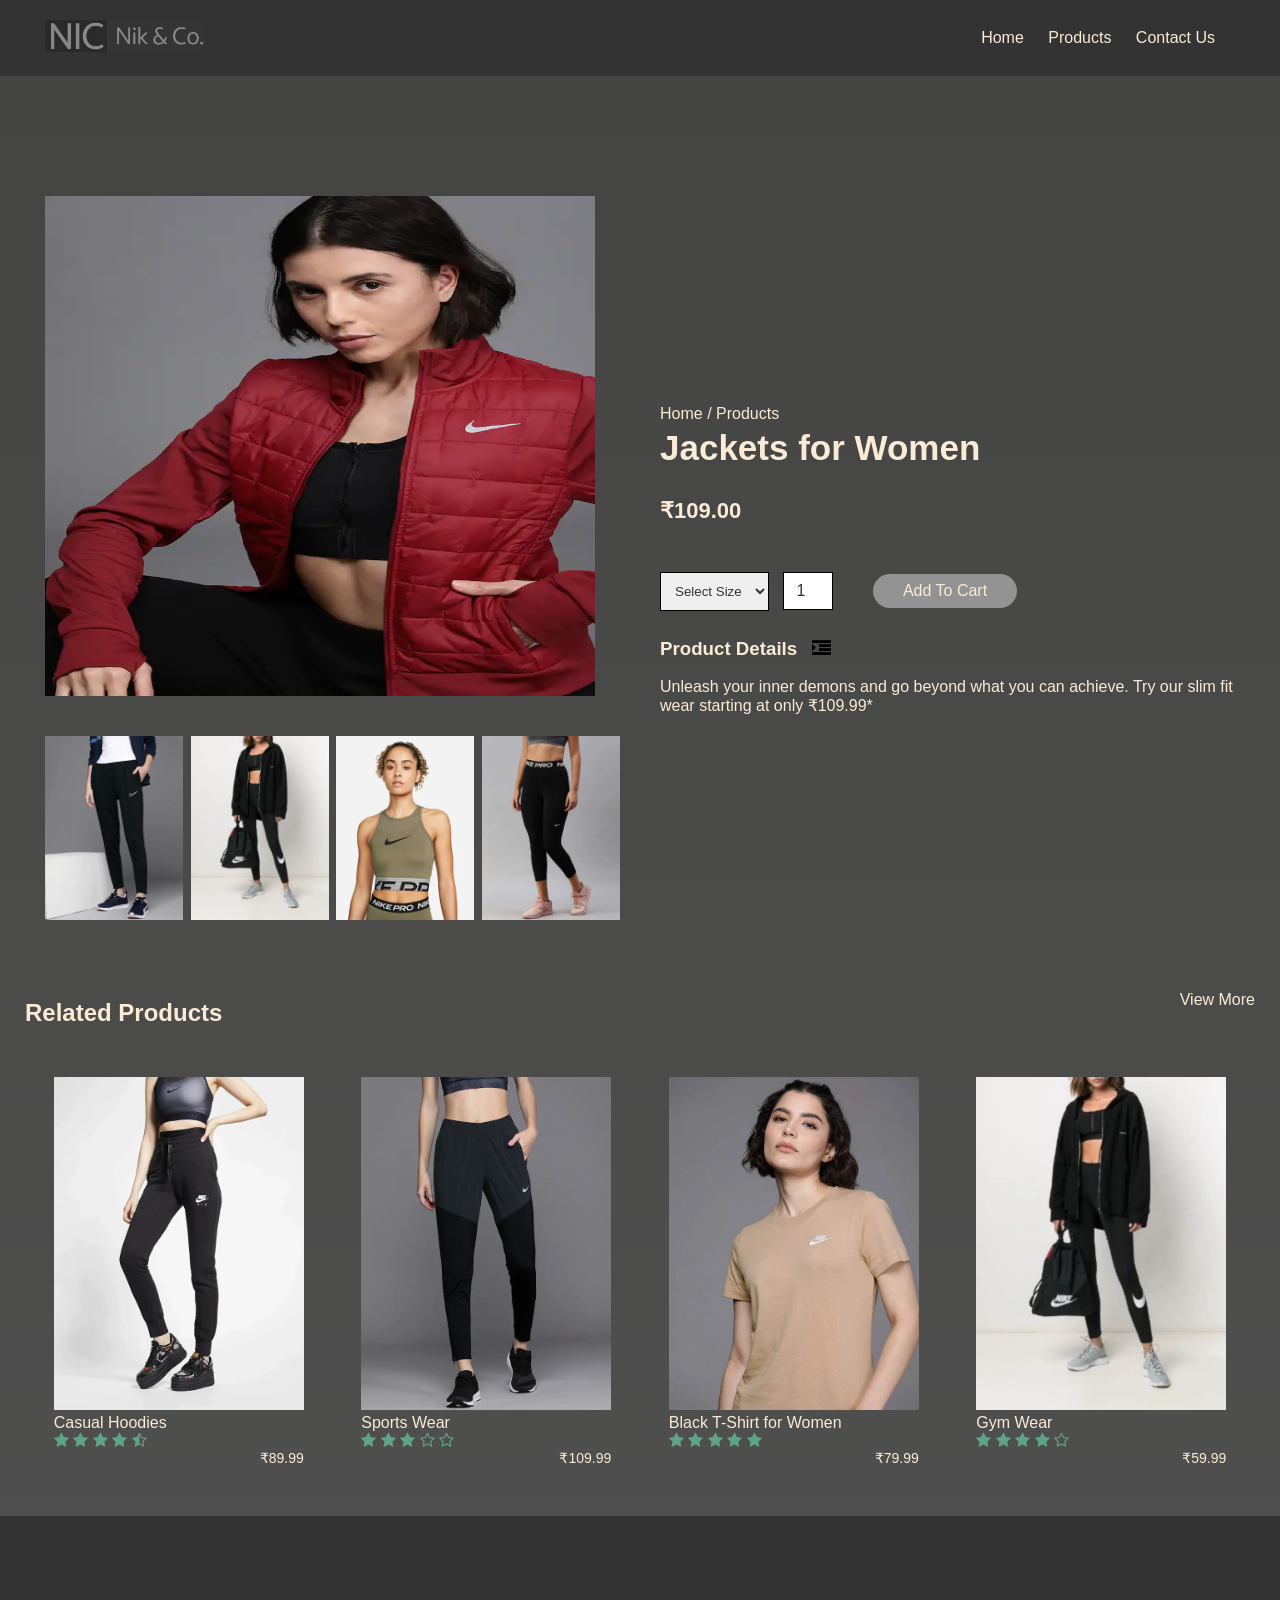
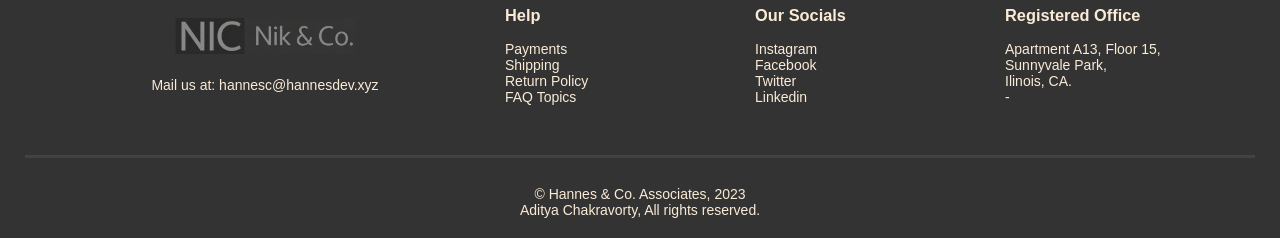
<file: product_details.html>
<!DOCTYPE html>
<html lang="en">
    <head>
        <meta charset="UTF-8">
        <meta name="viewport" content="width=device-width, initial-scale=1.0">
        <title>Product-109B | Hannes & Co.</title>
        <link rel="stylesheet" href="./src/css/main.css">
        <link rel="stylesheet" href="https://stackpath.bootstrapcdn.com/font-awesome/4.7.0/css/font-awesome.min.css">
        <link rel="icon" type="image/svg+xml" href="./images/header/favicon.svg">
    </head>
    <body class="ohhh">
        <div class="header">
            <div class="container">
                <div class="navbar">
                    <div class="logo">
                        <a href="./index.html"><img src="./images/header/complogo.png" alt="comp" width="225px"></a>
                    </div>
                    <nav>
                        <ul class="nav-menu">
                            <li class="nav-item"><a href="index.html">Home</a></li>
                            <li class="nav-item"><a href="products.html">Products</a></li>
                            <li class="nav-item"><a href="#footer">Contact Us</a></li>
                            <!--<li class="nav-item"><a href="account.html">Account</a></li>-->
                        </ul>
                    </nav>
                    <!--<a href="./cart.html"><img class="cart" src="./images/header/cart.svg"></a>-->
                    <div class="toggle"><i class="fa fa-bars"></i></div>
                </div>
            </div>
        </div>
        <div class="small-container single-product">
            <div class="child">
                <div class="halfchild">
                    <img src="./images/products/product-5.webp" width="550px" height="500px" id="prodImg"><br><br><br>
                    <div class="small-img-child">
                        <div class="small-img-col">
                            <img src="./images/products/product-13.webp" width="100%" class="small-img">
                        </div>
                        <div class="small-img-col">
                            <img src="./images/products/product-12.webp" width="100%" class="small-img">
                        </div>
                        <div class="small-img-col">
                            <img src="./images/products/product-6.webp" width="100%" class="small-img">
                        </div>
                        <div class="small-img-col">
                            <img src="./images/products/product-15.webp" width="100%" class="small-img">
                        </div>
                    </div>
                </div>
                <div class="halfchild">
                    <p>Home / Products</p>
                    <h1>Jackets for Women</h1>
                    <h4>₹109.00</h4>
                    <select>
                        <option disabled selected>Select Size</option>
                        <option>XXL</option>
                        <option>XL</option>
                        <option>L</option>
                        <option>M</option>
                        <option>S</option>
                    </select>
                    <input type="number" value="1">
                    <a href="./cart.html" class="btn">Add To Cart</a>
                    <h3>Product Details <i class="fa fa-indent"></i></h3>
                    <br>
                    <p>
                        Unleash your inner demons and go beyond what you can achieve. Try our slim fit wear
                        starting at only ₹109.99*
                    </p>
                </div>
            </div>
        </div>
        <div class="small-container">
            <div class="child child-2">
                <h2>Related Products</h2>
                <p><a href="./products.html">View More</a></p>
            </div>
        </div>
        <div class="small-container">
            <div class="child">
                <div class="footerChild2">
                    <img src="./images/products/product-3.webp">
                    <h4>Casual Hoodies</h4>
                    <div class="rating">
                        <i class="fa fa-star"></i>
                        <i class="fa fa-star"></i>
                        <i class="fa fa-star"></i>
                        <i class="fa fa-star"></i>
                        <i class="fa fa-star-half-o"></i>
                    </div>
                    <p>₹89.99</p>
                </div>
                <div class="footerChild2">
                    <img src="./images/products/product-1.webp">
                    <h4>Sports Wear</h4>
                    <div class="rating">
                        <i class="fa fa-star"></i>
                        <i class="fa fa-star"></i>
                        <i class="fa fa-star"></i>
                        <i class="fa fa-star-o"></i>
                        <i class="fa fa-star-o"></i>
                    </div>
                    <p>₹109.99</p>
                </div>
                <div class="footerChild2">
                    <img src="./images/products/product-11.webp">
                    <h4>Black T-Shirt for Women</h4>
                    <div class="rating">
                        <i class="fa fa-star"></i>
                        <i class="fa fa-star"></i>
                        <i class="fa fa-star"></i>
                        <i class="fa fa-star"></i>
                        <i class="fa fa-star"></i>
                    </div>
                    <p>₹79.99</p>
                </div>
                <div class="footerChild2">
                    <img src="./images/products/product-12.webp">
                    <h4>Gym Wear</h4>
                    <div class="rating">
                        <i class="fa fa-star"></i>
                        <i class="fa fa-star"></i>
                        <i class="fa fa-star"></i>
                        <i class="fa fa-star"></i>
                        <i class="fa fa-star-o"></i>
                    </div>
                    <p>₹59.99</p>
                </div>
            </div>
        </div>
        <div class="footer" id="footer">
            <div class="container">
                <div class="child">
                    <div class="footerChild1">
                        <img src="./images/header/complogo.png">
                        <h4>Mail us at: <a href="mailto:hannes@hannesdev.xyz">hannesc@hannesdev.xyz</a></h4>
                    </div>
                    <div class="footerChild2">
                        <h3>Help</h3>
                        <ul>
                            <li><a href="linkgoeshere">Payments</a></li>
                            <li><a href="linkgoeshere">Shipping</a></li>
                            <li><a href="linkgoeshere">Return Policy</a></li>
                            <li><a href="linkgoeshere">FAQ Topics</a></li>
                        </ul>
                    </div>
                    <div class="footerChild2">
                        <h3>Our Socials</h3>
                        <ul>
                            <li><a href="linkgoeshere">Instagram</a></li>
                            <li><a href="linkgoeshere">Facebook</a></li>
                            <li><a href="linkgoeshere">Twitter</a></li>
                            <li><a href="linkgoeshere">Linkedin</a></li>
                        </ul>
                    </div>
                    <div class="footerChild2">
                        <h3>Registered Office</h3>
                        <ul>
                            <li>Apartment A13, Floor 15,</li>
                            <li>Sunnyvale Park,</li>
                            <li>Ilinois, CA.</li>
                            <li>-</li>
                        </ul>
                    </div>
                </div>
                <div class="belowfooter">
                    &copy; Hannes & Co. Associates, 2023 <br>
                    Aditya Chakravorty, All rights reserved.
                </div>
            </div>
        </div>
        <script src="./src/js/script.js"></script>
    </body>
</html>
</file>
<file: src/css/main.css>
* {
    margin: 0;
    padding: 0;
    box-sizing: border-box;
    list-style-type: none;
    color: antiquewhite;
}

body {
    font-family:'Lucida Sans', 'Lucida Sans Regular', sans-serif;
    background: black url("/ecommerce-store/images/header/headerprod.jpg") no-repeat center fixed;
}

a {
    text-decoration: none;
    color: inherit;
}

a:hover {
    text-decoration: underline;
}

h1 {
    font-size: 35px;
    line-height: 50px;
    margin-bottom: 25px;
}

h2 {
    text-align: center;
    margin-top: 25px;
}

h4 {
    font-weight: normal;
}

.navbar {
    display: flex;
    align-items: center;
    padding: 20px;
}
.headerimg {
  background-image: url("../../images/promos/headerprod.jpg");
  background-size: cover;
  background-position: center;
  background-repeat: no-repeat;

  min-height: 80vh; /* important */
  display: flex;
  flex-direction: column;
  justify-content: center;

  color: white;
  padding: 60px;
max-width: 1300px;
    padding: 250px 100px;
}


.headerimgg {
  position: relative; /* important for pseudo-element */
  min-height: 80vh;
  display: flex;
  flex-direction: column;
  justify-content: center;
  padding: 60px;
  color: white;
  overflow: hidden; /* prevent blur overflow */

  /* fallback background */
  background: url("../../images/promos/headerprod.jpg") center/cover no-repeat;
}

/* blur overlay */
.headerimgg::before {
  content: "";
  position: absolute;
  top: 0;
  left: 0;
  width: 100%;
  height: 100%;
  
  background: inherit; /* use same background as parent */
  filter: blur(8px); /* adjust blur intensity */
  z-index: 0; /* behind text */
}

/* make text appear above blur */
.headerimgg > * {
  position: relative;
  z-index: 1;
}

.map-section {
    margin: 0px 0;
    text-align: center;
}

.map-section h2 {
    font-size: 28px;
    margin-bottom: 20px;
}

.btn-map {
    display: inline-block;
    background-color: #007bff;
    color: white;
    padding: 12px 25px;
    border-radius: 5px;
    text-decoration: none;
    font-weight: 600;
    transition: background-color 0.3s ease;
}

.btn-map:hover {
    background-color: #0056b3;
}


nav {
    flex: 1;
    text-align: right;
}

nav ul {
    display: inline-block;
}

nav ul li {
    display: inline-block;
    margin-right: 20px;
}

.toggle {
    display: none;
}

.toggle i {
    font-size: 32px;
}

.container {
    max-width: 1300px;
    margin: auto;
    padding-left: 25px;
    padding-right: 25px;
}

.child {
    margin: 30px auto;
    display: flex;
    align-items: center;
    flex-wrap: wrap;
    justify-content: space-around;
}

.halfchild {
    flex-basis: 50%;
    min-width: 300px;
    margin-top: 20px;
}

.halfchild img {
    max-width: 100%;
    padding: 50px 0;
}

.btn {
    display: inline-block;
    background: #949393;
    padding: 8px 30px;
    margin: 30px 0;
    border-radius: 30px;
    transition: background 0.5s;
}

.btn:hover {
    background: #563434;
    text-decoration: none;
}

.header {
    background-color: #333;
}

.line1 {
    margin: 15px auto;
    border-radius: 10px;
    width: 90px;
    height: 5px;
    background-color: antiquewhite;
}

.small-container {
    max-width: 1380px;
    margin: auto;
    padding-left: 25px;
    padding-right: 25px;
}

.childprods {
    flex-basis: 25%;
    padding: 10px;
    min-width: 200px;
    margin-bottom: 50px;
    transition: transform 0.5s;
}

.childprods img {
    width: 100%;
}

.childprods p {
    font-size: 15px;
    text-align: right;
}

.rating .fa {
    color: #5fa387;
}

.childprods:hover {
    cursor: pointer;
    transform: translateY(-5px);
}

.ohhh {
    background: linear-gradient(rgb(67, 68, 66),rgb(82, 81, 81));
}

.more {
    background-color: rgb(53, 53, 53);
    margin: 0 auto;
    display: flex;
    border-radius: 20px;
    justify-content: center;
    align-items: center;
    border: 1px solid black;
    margin-bottom: 40px;
    width: 9em;
    height: 2em;
}

.offer {
    background-color: #555;
    border-radius: 200px;
}

.halfchild .offer-img {
    padding: 50px;
}

.halfchild select, .halfchild option, .halfchild input {
    color: #333;
}

.testimonial {
    margin-top: 100px;
}

.testimonial .testchild {
    text-align: center;
    padding: 40px 20px;
    box-shadow: 0 0 20px 0px rgba(0, 0, 0, 0.3);
    cursor: pointer;
    transition: transform 0.5s;
}

.testchild {
    flex-basis: 30%;
    min-width: 250px;
    margin-bottom: 30px;
}

.testimonial .testchild img {
    width: 50px;
    margin-top: 20px;
    border-radius: 50%;
}

.testimonial .testchild:hover {
    transform: translateY(-10px);
}

.fa.fa-quote-left {
    font-size: 40px;    
}

.testchild p {
    font-size: 14px;
    margin: 12px 0;
}

.testimonial .testchild h3 {
    font-weight: 600;
    font-size: 16px;
}

.brands {
    margin: 100px auto;
}

.logo {
    width: 160px;
}

.logo img {
    width: 100%;
}

.footer {
    background-color: #333;
    font-size: 14px;
    padding: 60px 0 20px;
}

.footer h3 {
    margin-bottom: 1em;
}

.belowfooter {
    text-align: center;
    border-top: 3px solid rgb(66, 66, 66);
    padding-top: 2em;
}

.footerChild1, .footerChild2 {
    min-width: 250px;
    margin-bottom: 20px;
}

.footerChild1 {
    flex: 1;
    text-align: center;
}

.footerChild1 img {
    width: 180px;
    margin-bottom: 20px;
}

.footerChild2 {
    flex-basis: 12%;
}

.footerChild2 img {
    width: 250px;
}

.footerChild2 p {
    text-align: right;
    font-size: 14px;
}

.child-2 {
    justify-content: space-between;
    margin: 10px auto 50px;
}

select, select option  {
    border: 1px solid black;
    color: #333;
    padding: 5px;
}

.page-btn {
    margin-bottom: 35px;
    text-align: center;
}

.page-btn span {
    display: inline-block;
    background-color: black;
    margin-left: 10px;
    width: 40px;
    height: 40px;
    text-align: center;
    line-height: 40px;
    cursor: pointer;
}

.page-btn span:hover {
    background-color: #333;
    border: 1px solid grey;
}

.single-product {
    margin-top: 80px;
}

.single-product .halfchild img {
    padding: 0;
}

.single-product .halfchild {
    padding: 20px;
}

.single-product h4 {
    margin: 20px 0;
    font-size: 22px;
    font-weight: bold;
}

.single-product select {
    display: inline-block;
    padding: 10px;
    margin-top: 20px;
}

.single-product input {
    width: 50px;
    height: 38px;
    margin: 10px 35px 10px 10px;
    text-align: center;
    font-size: 16px;
    border: 1px solid black;
}

select, input {
    outline: none;
}

.single-product .fa {
    color: black;
    margin-left: 10px;
}

.small-img-child {
    display: flex;
    justify-content: space-between;
}

.small-img-col {
    flex-basis: 24%;
    cursor: pointer;
}

.formPage {
    display: flex;
    flex-direction: column;
    align-items: center;
    justify-content: center;
    min-height: calc(100vh - 120px);
}

.formPage .btn{
    display: block;
    margin: 20px 0;
    text-align: center;
    width: 250px;
    height: 35px;
    cursor: pointer;
}

.showForm {
    display: none;
    flex-direction: column;
    justify-content: space-evenly;
    align-items: center;
    width: 350px;
    height: 500px;
    background-color: #333;
    border-radius: 5px;
}

.showForm input {
    color: #333;
    border-radius: 15px;
    text-align: center;
    height: 35px;
    width: 280px;
}

@media only screen and (max-width: 768px) {
    .toggle {
        display: block;
        cursor: pointer;
    }    
    .active {
        background-color:grey;
    }
    .active .nav-item {
        display: block;
    }
    .active .nav-item:hover {
        background-color: #0d0e0d;
    }
    .active .nav-item a:hover {
        color: #7a7a7a;
        text-decoration: none;
    }
    .navbar .cart {
        position: relative;
        right: 50px;
    }
    .nav-menu {
        position: absolute;
        left: 0;
        top: 70px;
        right: 0;
    }
    nav ul li {
        margin: 0 auto;
    }
    .nav-item {
        text-align: center;
        display: none;
    }
    .nav-item a {
        display: block;
        padding: 15px;
        font-weight: 700;
        color: #1D263B;
    }
    .headerimg h1 {
        font-size: 32px;
    }
    .child .logo img {
        margin: 20px 20px;
    }
}

@media only screen and (max-width: 670px) {
    .child {
        text-align: center;
    }
    .halfchild, .testchild, .childprods {
        flex-basis: 100%;
    }
    .single-product .child {
        text-align: left;
    }
}
</file>
